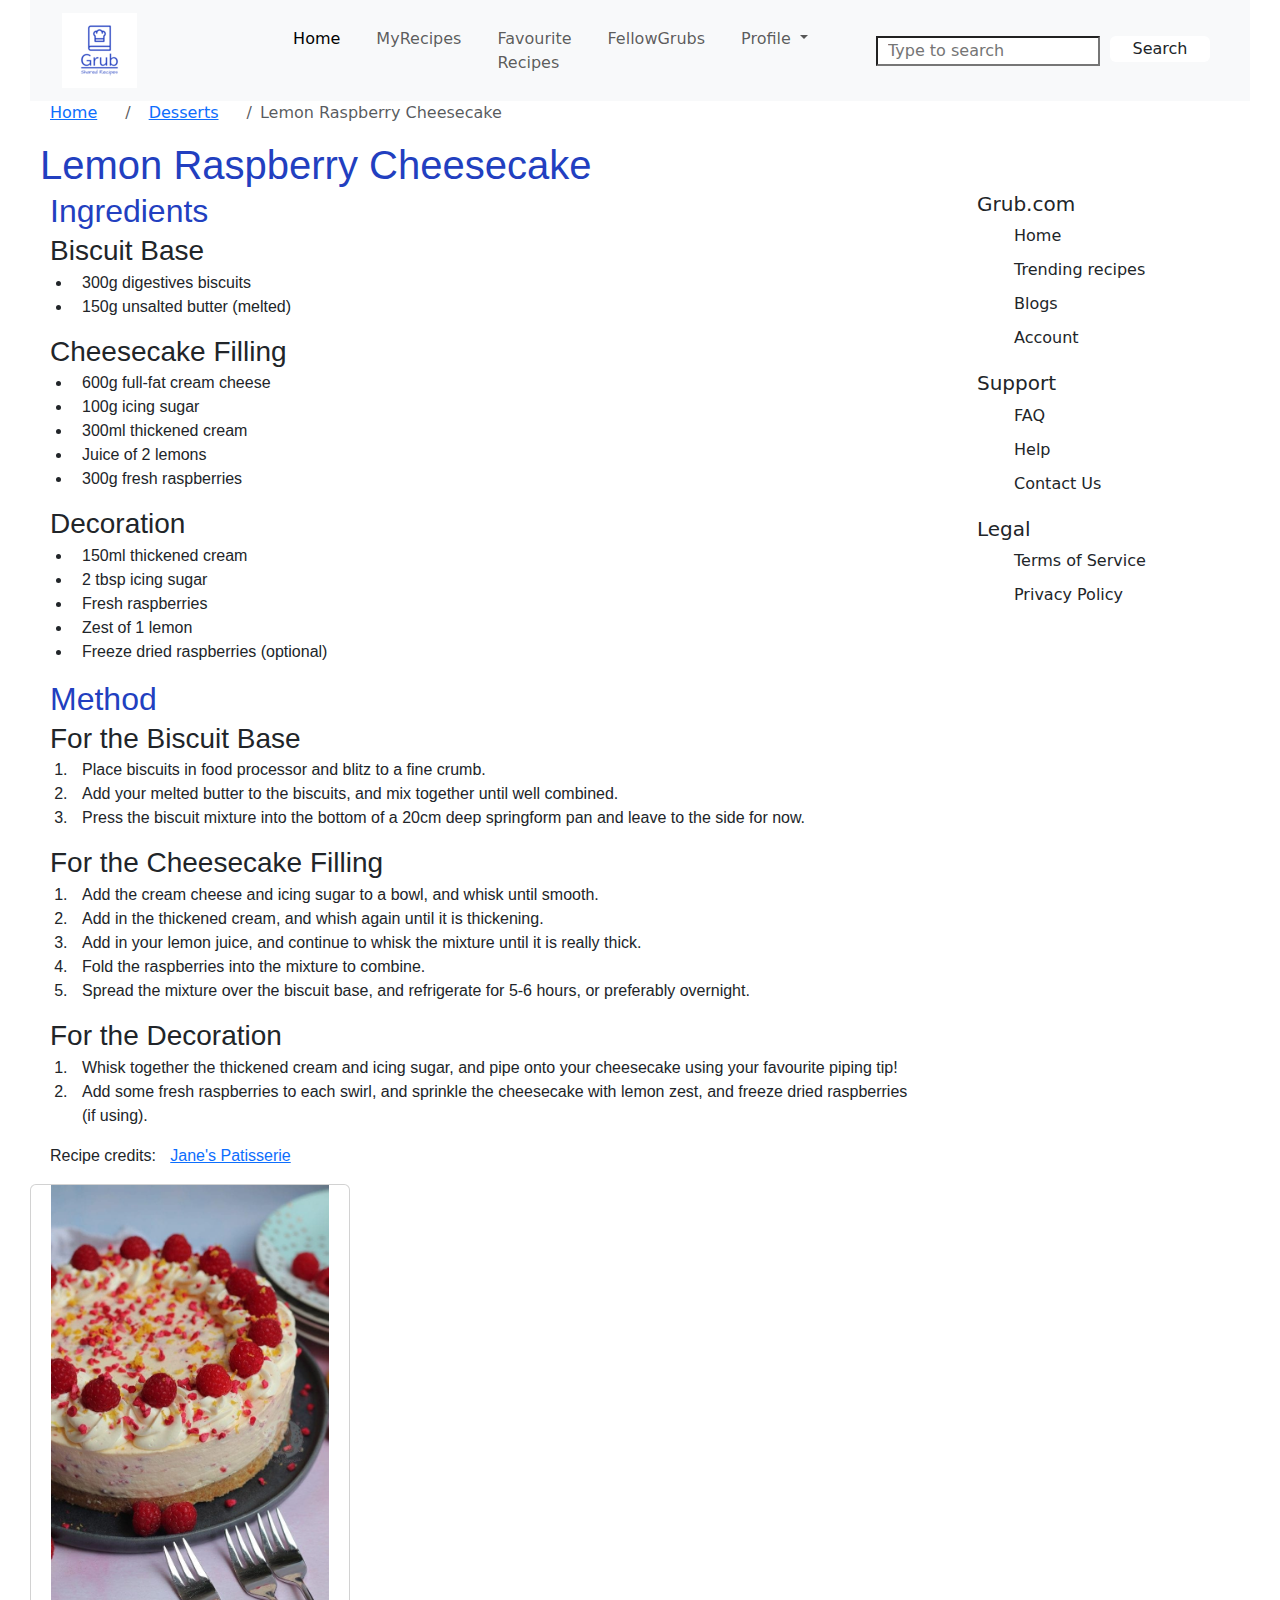
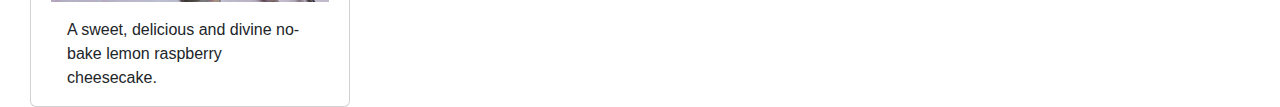
<file: html/lemon-raspberry-cheesecake.html>
<!DOCTYPE html>
<html lang="en">
  <head>
    <meta charset="UTF-8" />
    <meta name="viewport" content="width=device-width, initial-scale=1.0" />
    <meta http-equiv="X-UA-Compatible" content="ie=edge" />
    <link rel="stylesheet" href="../Assets/CSS/bootstrap.min.css">
    <link rel="stylesheet" href="../Assets/CSS/recipes-page.css">
    <script src="../Assets/JS/bootstrap.min.js"></script>
    <script src="../Assets/JS/bootstrap.bundle.min.js"></script>
    <title>Lemon Raspberry Cheesecake</title>
  </head>
  <body>
    <header>
      <nav class="navbar navbar-expand-lg navbar-light bg-light">
        <div class="container">
            <a class="navbar-brand" href="../html/home.html">
              <img src="../Assets/Images/logo-smaller.png" alt="logo">
            </a>
          </div>
          <div class="collapse navbar-collapse" id="navbarSupportedContent">
            <ul class="navbar-nav me-auto mb-2 mb-lg-0">
              <li class="nav-item">
                <a class="nav-link active" aria-current="page" href="../html/home.html">Home</a>
              </li>
              <li class="nav-item">
                <a class="nav-link" href="#">MyRecipes</a>
              </li>
              <li class="nav-item">
                <a class="nav-link" href="#">Favourite Recipes</a>
              </li>
              <li class="nav-item">
                <a class="nav-link" href="#">FellowGrubs</a>
              </li>
              <li class="nav-item dropdown">
                <a class="nav-link dropdown-toggle" href="#" id="navbarDropdown" role="button" data-bs-toggle="dropdown" aria-expanded="false">
                  Profile
                </a>
                <ul class="dropdown-menu" aria-labelledby="navbarDropdown">
                  <li><a class="dropdown-item" href="#">Notifications</a></li>
                  <li><a class="dropdown-item" href="#">Account Settings</a></li>
                  <li><hr class="dropdown-divider"></li>
                  <li><a class="dropdown-item" id="log-out" href="../index.html">Log Out</a></li>
                </ul>
              </li>
            </ul>
          </div>
        </div>
        <div class="search">
          <input class="srch" type="search" placeholder="Type to search">
          <a href="#"> <button class="btn">Search</button></a>
      </div>
    </nav>
      <nav aria-label="breadcrumb"></nav>
        <ol class="breadcrumb">
          <li class="breadcrumb-item"><a href="../html/home.html">Home</a></li>
          <li class="breadcrumb-item"><a href="../html/dessert_specific_page.html">Desserts</a></li>
          <li class="breadcrumb-item active" aria-current="page">Lemon Raspberry Cheesecake</li>
        </ol>
      </nav>
    </header>
    
    <main>
        <h1>Lemon Raspberry Cheesecake</h1>
        <!--Add in overall rating below title-->

        <section class="recipe">
          <h2 class="ingredients">Ingredients</h2>
            <h3 class="ingredients-group" text-type="li">Biscuit Base</h3>
            <ul>
                <li>300g digestives biscuits</li>
                <li>150g unsalted butter (melted)</li>
            </ul>
            <h3 class="ingredients-group" text-type="li">Cheesecake Filling</h3>
            <ul>
                <li>600g full-fat cream cheese</li>
                <li>100g icing sugar</li>
                <li>300ml thickened cream</li>
                <li>Juice of 2 lemons</li>
                <li>300g fresh raspberries</li>
            </ul>
            <h3 class="ingredients-group" text-type="li">Decoration</h3>
            <ul>
                <li>150ml thickened cream</li>
                <li>2 tbsp icing sugar</li>
                <li>Fresh raspberries</li>
                <li>Zest of 1 lemon</li>
                <li>Freeze dried raspberries (optional)</li>
            </ul>
          <h2 class="methods">Method</h2>
            <h3 class="methods-group" text-type="li">For the Biscuit Base</h3>
            <ol>
                <li>Place biscuits in food processor and blitz to a fine crumb.</li>
                <li>Add your melted butter to the biscuits, and mix together until well combined.</li>
                <li>Press the biscuit mixture into the bottom of a 20cm deep springform pan and leave to the side for now.</li>
            </ol>
            <h3 class="methods-group" text-type="li">For the Cheesecake Filling</h3>
            <ol>
                <li>Add the cream cheese and icing sugar to a bowl, and whisk until smooth.</li>
                <li>Add in the thickened cream, and whish again until it is thickening.</li>
                <li>Add in your lemon juice, and continue to whisk the mixture until it is really thick.</li>
                <li>Fold the raspberries into the mixture to combine.</li>
                <li>Spread the mixture over the biscuit base, and refrigerate for 5-6 hours, or preferably overnight.</li>
            </ol>
            <h3 class="methods-group" text-type="li">For the Decoration</h3>
            <ol>
                <li>Whisk together the thickened cream and icing sugar, and pipe onto your cheesecake using your favourite piping tip!</li>
                <li>Add some fresh raspberries to each swirl, and sprinkle the cheesecake with lemon zest, and freeze dried raspberries (if using).</li>
            </ol>
            
            <p id="contributor">Recipe credits: <a href="https://www.janespatisserie.com/">Jane's Patisserie</a></p>
        </section>
        
        <aside class="recipe-card" style="width: 20rem;">
          <img src="../Assets/Images/dessert-lemon-raspberry-cheesecake.jpg" class="card-img-top" alt="Lemon Raspberry Cheesecake">
          <div class="card-body">
            <p class="card-text">A sweet, delicious and divine no-bake lemon raspberry cheesecake.</p>
          </div>
        </aside>
              
        <!--Need to add Ratings Section, Comments Section and Submit Button-->

        <!--Below is page navigation between recipes to be updated and applied when ready-->
        <!--<nav aria-label="Page navigation example">
            <ul class="pagination">
              <li class="page-item"><a class="page-link" href="#">Previous</a></li>
              <li class="page-item"><a class="page-link" href="#">1</a></li>
              <li class="page-item"><a class="page-link" href="#">2</a></li>
              <li class="page-item"><a class="page-link" href="#">3</a></li>
              <li class="page-item"><a class="page-link" href="#">Next</a></li>
            </ul>
          </nav>-->
        
          <!--Need to add section to show Authors, Comments and Ratings-->

    </main>
  </body>
  <footer>
    <div class="container">
        <div class="row">
            <div class="col">
                <h5>Grub.com</h5>
                <ul>
                    <li><a href="#">Home</a></li>
                    <li><a href="#">Trending recipes</a></li>
                    <li><a href="#">Blogs</a></li>
                    <li><a href="#">Account</a></li>
                </ul>
            </div>
            <div class="col">
                <h5>Support</h5>
                <ul>
                    <li><a href="#">FAQ</a></li>
                    <li><a href="#">Help</a></li>
                    <li><a href="#">Contact Us</a></li>
                </ul>
            </div>
            <div class="col">
                <h5>Legal</h5>
                <ul>
                    <li><a href="#">Terms of Service</a></li>
                    <li><a href="#">Privacy Policy</a></li>
                </ul>
            </div>
        </div>
    </div>
  </footer>
</html>
</file>
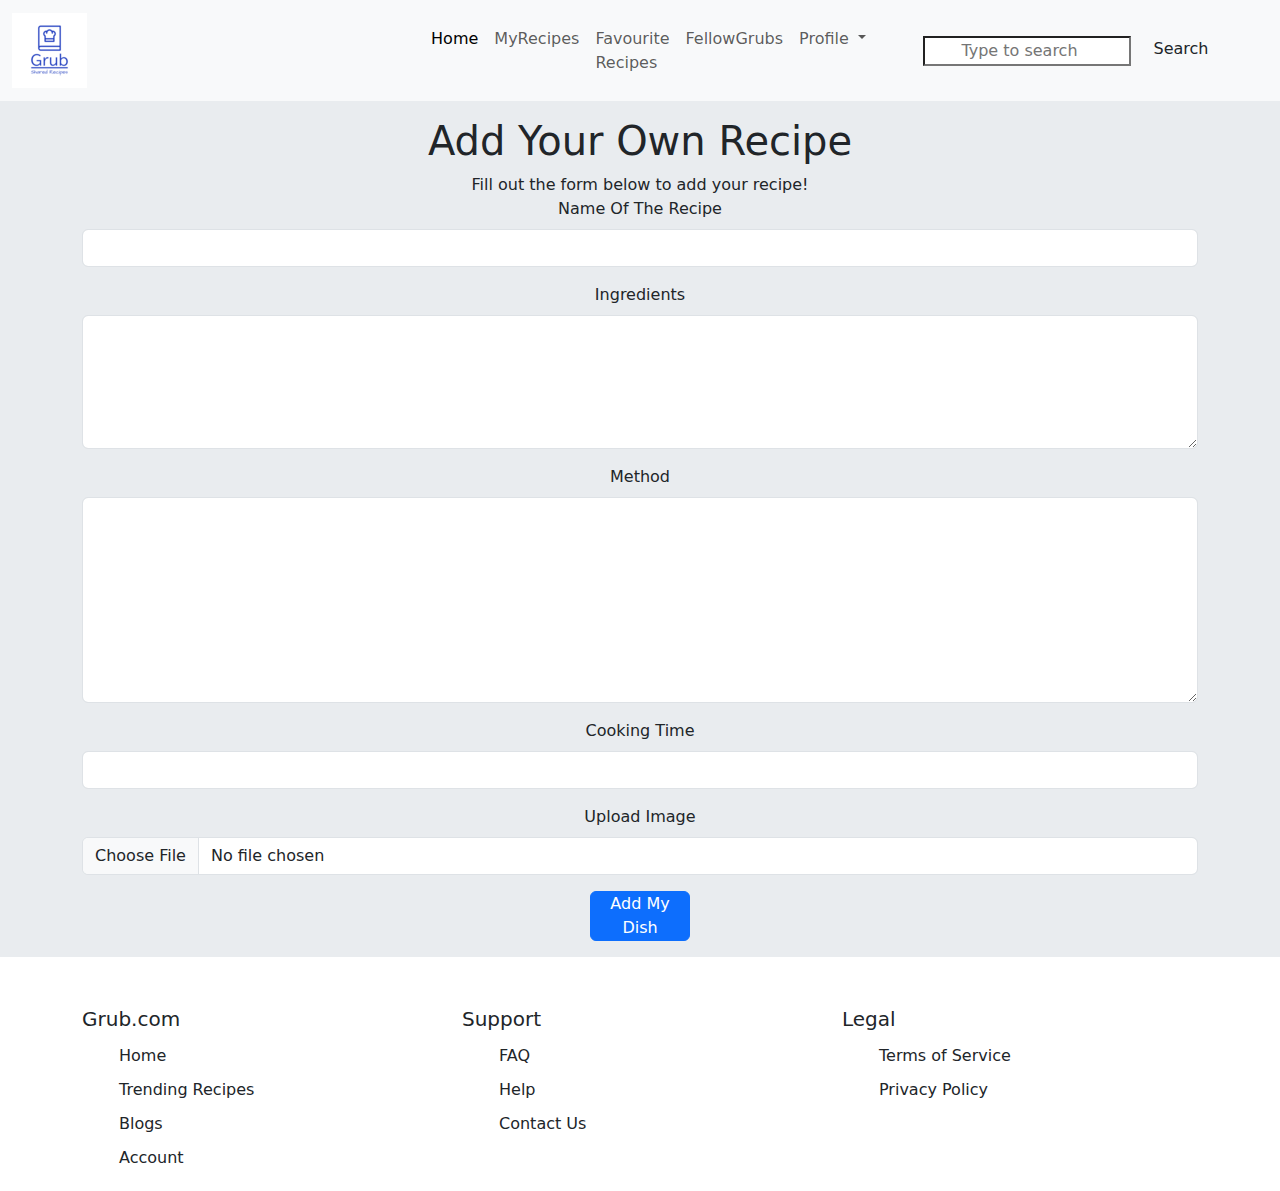
<file: html/NewItem.html>
<!DOCTYPE html>
<html>
<head>
    <meta charset="utf-8">
    <meta name="viewport" content="width=device-width, initial-scale=1">
    <link rel="stylesheet" href="../Assets/CSS/bootstrap.min.css">
    <link rel="stylesheet" href="../Assets/CSS/landingpage.css">
    <link rel="stylesheet" href="../Assets/CSS/NewItem.css">
    <script src="../Assets/JS/bootstrap.min.js"></script>
    <script src="../Assets/JS/bootstrap.bundle.min.js"></script>
    <title>Add Your Own Recipe</title>
</head>
<body>
    <nav class="navbar navbar-expand-lg navbar-light bg-light">
        <div class="container">
            <a class="navbar-brand" href="../html/home.html">
              <img src="../Assets/Images/logo-smaller.png" alt="logo">
            </a>
          </div>
          <div class="collapse navbar-collapse" id="navbarSupportedContent">
            <ul class="navbar-nav me-auto mb-2 mb-lg-0">
              <li class="nav-item">
                <a class="nav-link active" aria-current="page" href="../html/home.html">Home</a>
              </li>
              <li class="nav-item">
                <a class="nav-link" href="#">MyRecipes</a>
              </li>
              <li class="nav-item">
                <a class="nav-link" href="#">Favourite Recipes</a>
              </li>
              <li class="nav-item">
                <a class="nav-link" href="#">FellowGrubs</a>
              </li>
              <li class="nav-item dropdown">
                <a class="nav-link dropdown-toggle" href="#" id="navbarDropdown" role="button" data-bs-toggle="dropdown" aria-expanded="false">
                  Profile
                </a>
                <ul class="dropdown-menu" aria-labelledby="navbarDropdown">
                  <li><a class="dropdown-item" href="#">Notifications</a></li>
                  <li><a class="dropdown-item" href="#">Account Settings</a></li>
                  <li><hr class="dropdown-divider"></li>
                  <li><a class="dropdown-item" id="log-out" href="../index.html">Log Out</a></li>
                </ul>
              </li>
            </ul>
          </div>
        </div>
        <div class="search">
          <input class="srch" type="search" placeholder="Type to search">
          <a href="#"> <button class="btn">Search</button></a>
      </div>
    </nav>

    <div class="p-3 mb-2 bg-body-secondary">
        <main class="container text-center">
            <section class="row">
                <section class="col order-last">
                    <h1>Add Your Own Recipe</h1>
                    <p>Fill out the form below to add your recipe!</p>
                    <form class="row g-3 needs-validation" id="signupForm" enctype="multipart/form-data" novalidate>
                        <div class="col-md">
                            <label for="validationCustom01" class="form-label">Name Of The Recipe</label>
                            <input type="text" class="form-control" id="validationCustom01" name="Name Of The Recipe" required>
                            <div class="valid-feedback">Looks good!</div>
                        </div>
                        <div class="col-md">
                            <label for="validationCustom02" class="form-label">Ingredients</label>
                            <textarea class="form-control" id="validationCustom02" name="ingredients" rows="5" required></textarea>
                            <div class="valid-feedback">Nice ingredients!</div>
                        </div>
                        <div class="col-md">
                            <label for="validationMethod" class="form-label">Method</label>
                            <textarea class="form-control" id="validationMethod" name="method" rows="8" required></textarea>
                        </div>
                        <div class="col-md">
                            <label for="validationTime" class="form-label">Cooking Time</label>
                            <input type="text" class="form-control" id="validationTime" name="cooking_time" required>
                        </div>
                        <div class="col-md">
                            <label for="recipeImage" class="form-label">Upload Image</label>
                            <input type="file" class="form-control" id="recipeImage" name="recipe_image" accept="image/*" required>
                            <div class="valid-feedback">Image ready!</div>
                        </div>
                        <div class="col-12">
                            <button class="btn btn-primary" type="submit" id="signupButton" name="addDish">Add My Dish</button>
                        </div>
                    </form>
                </section>    
            </section>
        </main>
    </div>
    <script>
        document.getElementById('signupForm').addEventListener('submit', function (event) {
    event.preventDefault();
    const recipeName = document.getElementById('validationCustom01').value;
    const ingredients = document.getElementById('validationCustom02').value;
    const method = document.getElementById('validationMethod').value;
    const cookingTime = document.getElementById('validationTime').value;
    const imageFile = document.getElementById('recipeImage').files[0];
    const newRecipe = {
        name: recipeName,
        ingredients: ingredients,
        method: method,
        time: cookingTime
    };
    const reader = new FileReader();
    reader.onloadend = function() {
        newRecipe.image = reader.result;
        const existingRecipes = JSON.parse(localStorage.getItem('recipes')) || [];
        existingRecipes.push(newRecipe);
        localStorage.setItem('recipes', JSON.stringify(existingRecipes));
        window.location.href = 'dessert_specific_page.html';
    };
    if (imageFile) {
        reader.readAsDataURL(imageFile);
    }
});
    </script>
    <footer>
        <div class="container">
            <div class="row">
                <div class="col">
                    <h5>Grub.com</h5>
                    <ul>
                        <li><a href="#">Home</a></li>
                        <li><a href="#">Trending Recipes</a></li>
                        <li><a href="#">Blogs</a></li>
                        <li><a href="#">Account</a></li>
                    </ul>
                </div>
                <div class="col">
                    <h5>Support</h5>
                    <ul>
                        <li><a href="#">FAQ</a></li>
                        <li><a href="#">Help</a></li>
                        <li><a href="#">Contact Us</a></li>
                    </ul>
                </div>
                <div class="col">
                    <h5>Legal</h5>
                    <ul>
                        <li><a href="#">Terms of Service</a></li>
                        <li><a href="#">Privacy Policy</a></li>
                    </ul>
                </div>
            </div>
        </div>
    </footer>
</body>
</html>
</file>
<file: Assets/CSS/recipes-page.css>
*{
    box-sizing: border-box;
    padding-left: 10px;
    padding-right: 10px;
}

body{
    box-sizing: border-box;
    width: 100%;
}

footer ul li {
    display: block;
    padding: 5px;
    text-decoration: none;
}

footer a {
    text-decoration: none;
    color: inherit;
    
}

.logo{ 
    flex-direction: row;
    flex-wrap: wrap;
    justify-content: center;
}

.search{
    margin: 20px;
    width: 90%;
    display: flex;
    flex-direction: row;
    justify-content: center;
}

.srch{
    background-color: white;
}

.btn{
    background-color: white;
    padding: 0 10px;
    width: 100px;
}

.btn:hover{
    cursor: pointer;
    background-color: aqua;
}

main{
    font-family: Arial, Helvetica, sans-serif;
}

.h1,.h2,.h3,.h4,.h5,.h6,h1,h2,h3,h4,h5,h6{
    margin-top:0;
    margin-bottom:.2rem;
    font-weight:500;
    line-height:1.2;
    color:var(--bs-heading-color)
}

.h1,h1{
    font-size:calc(1.375rem + 1.5vw);
    color: #223fc0;
}

@media (min-width:1200px){
    .h1,h1{font-size:2.5rem}
}

.h2,h2{
    font-size:calc(1.325rem + .9vw);
    color: #223fc0;
}

@media (min-width:1200px){
    .h2,h2{font-size:2rem}
}

.h3,h3{
    font-size:calc(1.3rem + .6vw)
}

@media (min-width:1200px){
    .h3,h3{font-size:1.75rem}
}

p{
    margin-top:0;
    margin-bottom:1rem;
}

.breadcrumb{
    --bs-breadcrumb-padding-x:0;
    --bs-breadcrumb-padding-y:0;
    --bs-breadcrumb-margin-bottom:1rem;
    --bs-breadcrumb-bg: ;
    --bs-breadcrumb-border-radius: ;
    --bs-breadcrumb-divider-color:var(--bs-secondary-color);
    --bs-breadcrumb-item-padding-x:0.5rem;
    --bs-breadcrumb-item-active-color:var(--bs-secondary-color);
    display: flex;
    padding:var(--bs-breadcrumb-padding-y) var(--bs-breadcrumb-padding-x);
    margin-bottom:var(--bs-breadcrumb-margin-bottom);
    font-size:var(--bs-breadcrumb-font-size);
    list-style: none;
    background-color:var(--bs-breadcrumb-bg);
    border-radius:var(--bs-breadcrumb-border-radius);
}

.breadcrumb-item+.breadcrumb-item{
    padding-left:var(--bs-breadcrumb-item-padding-x);
}

.breadcrumb-item.active{
    color:var(--bs-breadcrumb-item-active-color);
}

.recipe-card{
    --bs-card-spacer-y:1rem;
    --bs-card-spacer-x:1rem;
    --bs-card-title-spacer-y:0.5rem;
    --bs-card-title-color: ;
    --bs-card-subtitle-color: ;
    --bs-card-border-width:var(--bs-border-width);
    --bs-card-border-color:var(--bs-border-color-translucent);
    --bs-card-border-radius:var(--bs-border-radius);
    --bs-card-box-shadow: ;
    --bs-card-inner-border-radius:calc(var(--bs-border-radius) - (var(--bs-border-width)));
    --bs-card-cap-padding-y:0.5rem;--bs-card-cap-padding-x:1rem;
    --bs-card-cap-bg:rgba(var(--bs-body-color-rgb), 0.03);
    --bs-card-cap-color: ;--bs-card-height: ;
    --bs-card-color: ;
    --bs-card-bg:var(--bs-body-bg);
    --bs-card-img-overlay-padding:1rem;
    --bs-card-group-margin:0.75rem;
    float: left;
    display: flex;
    flex-wrap: wrap;
    flex-direction: row;
    width: 25%;
    height:var(--bs-card-height);
    color:var(--bs-body-color);
    word-wrap: break-word;
    background-color:var(--bs-card-bg);
    background-clip: border-box;
    border:var(--bs-card-border-width) solid var(--bs-card-border-color);
    border-radius:var(--bs-card-border-radius);
}

.card-body{
    flex:1 1 auto;
    padding:var(--bs-card-spacer-y) var(--bs-card-spacer-x);
    color:var(--bs-card-color)
}

.recipe{
    float: left;
    width: 75%;
    color:var(--bs-body-color);
    word-wrap: break-word;
    background-color:var(--bs-card-bg);
}

.pagination{
    --bs-pagination-padding-x:0.75rem;
    --bs-pagination-padding-y:0.375rem;
    --bs-pagination-font-size:1rem;
    --bs-pagination-color:var(--bs-link-color);
    --bs-pagination-bg:var(--bs-body-bg);
    --bs-pagination-border-width:var(--bs-border-width);
    --bs-pagination-border-color:var(--bs-border-color);
    --bs-pagination-border-radius:var(--bs-border-radius);
    --bs-pagination-hover-color:var(--bs-link-hover-color);
    --bs-pagination-hover-bg:var(--bs-tertiary-bg);
    --bs-pagination-hover-border-color:var(--bs-border-color);
    --bs-pagination-focus-color:var(--bs-link-hover-color);
    --bs-pagination-focus-bg:var(--bs-secondary-bg);
    --bs-pagination-focus-box-shadow:0 0 0 0.25rem rgba(13, 110, 253, 0.25);
    --bs-pagination-active-color:#fff;
    --bs-pagination-active-bg:#0d6efd;
    --bs-pagination-active-border-color:#0d6efd;
    --bs-pagination-disabled-color:var(--bs-secondary-color);
    --bs-pagination-disabled-bg:var(--bs-secondary-bg);
    --bs-pagination-disabled-border-color:var(--bs-border-color);
    display:flex;
    padding-left:0;
    list-style:none;
}

@media screen and (max-width:768px) {
    main,
    section{
        flex-direction: column;
    }
    aside{
        order: 2;
    }
}
</file>
<file: Assets/CSS/landingpage.css>
.nobullet{
    list-style-type: none;
    position: relative;
}


.carousel-caption{
    position: default;
    align-content: bottom;
    transform: translateY(-50%);
    color: rgb(255, 255, 255);
    background-color: rgb(11, 11, 11);
    opacity: 0.3;
    text-align: center;   
}
.carousel-item {
    overflow:hidden;
    position: default;
   
}

.carousel-img {
    object-fit: contain;
}

footer ul li {
    display: block;
    padding: 5px;
    text-decoration: none;
}

footer a {
    text-decoration: none;
    color: inherit;
    
}

#password {
    display: block;
}

#confirmPassword{
    display: block;
}

#signupForm {
    display: block;
}

#signupButton {
    display: block;
}

#confirmEmail {
    display: block;
}

#validationEmail {
    display: block;
}
#loginButton {
    display: block;
}
</file>
<file: Assets/CSS/NewItem.css>
.nobullet{
    list-style-type: none;
    position: relative;
}

.logo{ 
    flex-direction: row;
    flex-wrap: wrap;
    justify-content: center;
}

.search{
    margin: 20px;
    width: 90%;
    display: flex;
    flex-direction: row;
    justify-content: center;
}

.srch{
    background-color: white;
    text-align: center;
}

.btn{
    padding: 0 10px;
    width: 100px;
}

.btn:hover{
    cursor: pointer;
    background-color: aqua;
}

.carousel-caption{
    position: default;
    align-content: bottom;
    transform: translateY(-50%);
    color: rgb(255, 255, 255);
    background-color: rgb(11, 11, 11);
    opacity: 0.3;
    text-align: center;   
}
.carousel-item {
    overflow:hidden;
    position: default;
   
}

.carousel-img {
    object-fit: contain;
}

footer ul li {
    display: block;
    padding: 5px;
    text-decoration: none;
}

footer a {
    text-decoration: none;
    color: inherit;
    
}

footer{
    margin-top: 50px;
}

#password {
    display: block;
}

#confirmPassword{
    display: block;
}

#signupForm {
    display: block;
}

#signupButton {
    display: inline;
}

#confirmEmail {
    display: block;
}

#validationEmail {
    display: block;
}
#loginButton {
    display: block;
}
</file>
